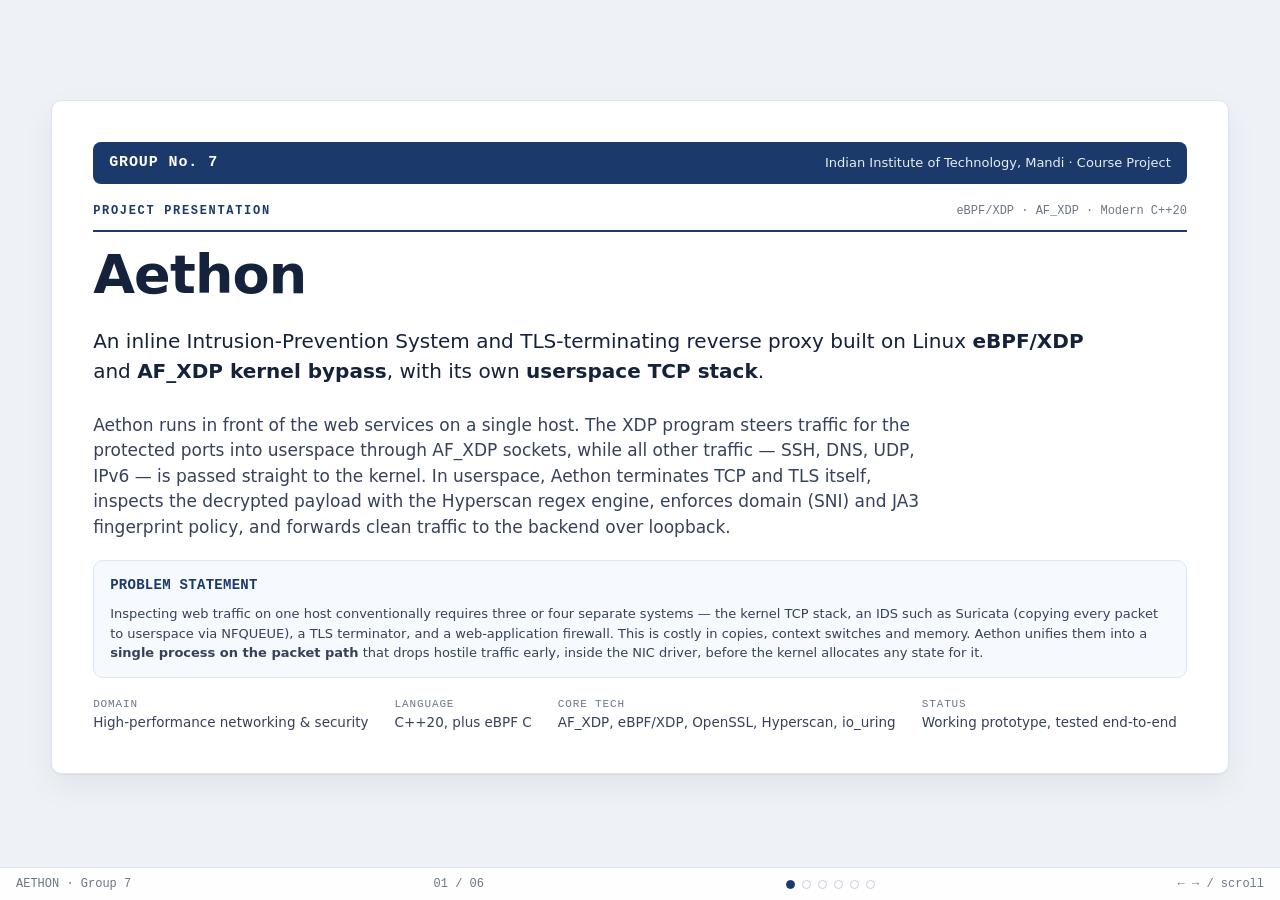
<file: present/index.html>
<!doctype html>
<html lang="en">
<head>
<meta charset="utf-8">
<meta name="viewport" content="width=device-width, initial-scale=1">
<title>Aethon — Project Presentation · Group 7</title>
<style>
  :root{
    --bg:#eef1f5; --page:#ffffff; --ink:#15223b; --body:#36415a; --muted:#6b7689;
    --line:#dfe4ec; --line2:#eaeef4; --navy:#1b3a6b; --accent:#1f6feb; --teal:#0e7c86;
    --ok:#1f8a4c; --warn:#b4690e; --bad:#c0392b;
    --mono:ui-monospace,SFMono-Regular,Menlo,Consolas,"Liberation Mono",monospace;
    --sans:"Segoe UI",system-ui,-apple-system,Roboto,Helvetica,Arial,sans-serif;
  }
  *{box-sizing:border-box}
  html,body{margin:0;height:100%}
  body{background:var(--bg);color:var(--body);font-family:var(--sans);line-height:1.5}
  .deck{height:100%;overflow-y:auto;scroll-snap-type:y mandatory;scroll-behavior:smooth}
  section.slide{min-height:100vh;scroll-snap-align:start;display:flex;justify-content:center;align-items:stretch;
    padding:clamp(16px,3vw,40px) clamp(16px,4vw,56px) 64px}
  .sheet{width:min(1180px,100%);background:var(--page);border:1px solid var(--line);border-radius:10px;
    box-shadow:0 1px 2px rgba(20,34,59,.05),0 12px 32px rgba(20,34,59,.06);
    padding:clamp(22px,3.2vw,44px);display:flex;flex-direction:column;gap:14px;align-self:center}
  .head{display:flex;justify-content:space-between;align-items:baseline;border-bottom:2px solid var(--navy);padding-bottom:10px;gap:16px;flex-wrap:wrap}
  .secno{font-family:var(--mono);font-size:12px;letter-spacing:.14em;text-transform:uppercase;color:var(--navy);font-weight:700}
  .brandmini{font-family:var(--mono);font-size:12px;color:var(--muted)}
  h1{font-size:clamp(30px,4.6vw,54px);line-height:1.08;margin:0;color:var(--ink);font-weight:800;letter-spacing:-.015em}
  h2{font-size:clamp(20px,2.7vw,30px);line-height:1.15;margin:0;color:var(--ink);font-weight:750;letter-spacing:-.01em}
  h3{margin:0 0 8px;font-size:14px;color:var(--navy);font-weight:700;font-family:var(--mono);letter-spacing:.02em;text-transform:uppercase}
  p{margin:.35em 0}
  .lead{font-size:clamp(14.5px,1.5vw,17px);color:var(--body);max-width:78ch}
  .small{font-size:13px}
  .muted{color:var(--muted)}
  .grid{display:grid;gap:14px}
  @media(min-width:780px){.g2{grid-template-columns:1fr 1fr}.g3{grid-template-columns:repeat(3,1fr)}}
  @media(min-width:1040px){.g4{grid-template-columns:repeat(4,1fr)}.g2-3{grid-template-columns:1.05fr .95fr}}
  .card{background:#fbfcfe;border:1px solid var(--line);border-radius:10px;padding:14px 16px}
  .card.alt{background:#f6f9fd;border-color:#dbe6f5}
  ul{margin:4px 0;padding-left:18px}
  li{margin:5px 0;font-size:13.5px;color:#30405d}
  li b{color:var(--ink)}
  .kv{display:flex;flex-wrap:wrap;gap:10px 26px;margin-top:4px}
  .kv div{font-size:13.5px}
  .kv .k{font-family:var(--mono);font-size:11px;letter-spacing:.08em;text-transform:uppercase;color:var(--muted)}
  .pill{display:inline-block;font-family:var(--mono);font-size:11px;color:var(--navy);background:#eef3fb;border:1px solid #d6e2f4;border-radius:999px;padding:3px 10px;margin:4px 6px 0 0}
  .ok{color:var(--ok)} .warn{color:var(--warn)} .bad{color:var(--bad)} .teal{color:var(--teal)}
  code,.mono{font-family:var(--mono)}
  .stat{display:flex;flex-wrap:wrap;gap:12px;margin-top:4px}
  .stat .box{background:#fbfcfe;border:1px solid var(--line);border-radius:10px;padding:10px 16px;min-width:140px}
  .stat .num{font-family:var(--mono);font-size:clamp(19px,2.2vw,24px);font-weight:700;color:var(--navy)}
  .stat .lbl{font-size:12px;color:var(--muted)}
  /* title group banner */
  .groupbar{display:flex;justify-content:space-between;align-items:center;gap:16px;flex-wrap:wrap;
    background:var(--navy);color:#fff;border-radius:8px;padding:10px 16px;margin-bottom:4px}
  .groupbar .g{font-family:var(--mono);font-weight:700;letter-spacing:.06em;font-size:15px}
  .groupbar .inst{font-size:13px;opacity:.9}
  /* architecture */
  .arch{display:flex;flex-direction:column;align-items:center;gap:0;margin:2px 0}
  .node{width:min(820px,100%);background:#fbfcfe;border:1px solid var(--line);border-radius:9px;padding:10px 16px}
  .node .t{font-family:var(--mono);font-size:13px;color:var(--navy);font-weight:700}
  .node .d{font-size:13px;color:#30405d;margin-top:2px}
  .node.k{background:#f3f9f4;border-color:#cfe6d4}
  .node.u{background:#f2f6fd;border-color:#d4e2f6}
  .node.x{background:#f6f3fb;border-color:#e0d6f1}
  .arrow{color:var(--muted);font-family:var(--mono);font-size:12px;padding:5px 0}
  footer.bar{position:fixed;left:0;right:0;bottom:0;display:flex;align-items:center;justify-content:space-between;
    padding:7px 16px;background:rgba(255,255,255,.9);backdrop-filter:blur(6px);border-top:1px solid var(--line);
    font-family:var(--mono);font-size:12px;color:var(--muted);z-index:10}
  .dots{display:flex;gap:7px}
  .dots button{width:9px;height:9px;border-radius:50%;border:1px solid #c3cdda;background:#fff;cursor:pointer;padding:0}
  .dots button[aria-current="true"]{background:var(--navy);border-color:var(--navy)}
  a{color:var(--accent)}
</style>
</head>
<body>
<div class="deck" id="deck">

  <!-- 1 — TITLE -->
  <section class="slide" id="s1">
    <div class="sheet">
      <div class="groupbar">
        <span class="g">GROUP No. 7</span>
        <span class="inst">Indian Institute of Technology, Mandi · Course Project</span>
      </div>
      <div class="head">
        <span class="secno">Project Presentation</span>
        <span class="brandmini">eBPF/XDP · AF_XDP · Modern C++20</span>
      </div>
      <h1>Aethon</h1>
      <p class="lead" style="font-size:clamp(16px,1.9vw,20px);color:var(--ink)">
        An inline Intrusion-Prevention System and TLS-terminating reverse proxy built on Linux
        <b>eBPF/XDP</b> and <b>AF_XDP kernel bypass</b>, with its own <b>userspace TCP stack</b>.</p>
      <p class="lead">
        Aethon runs in front of the web services on a single host. The XDP program steers traffic for the
        protected ports into userspace through AF_XDP sockets, while all other traffic — SSH, DNS, UDP, IPv6 —
        is passed straight to the kernel. In userspace, Aethon terminates TCP and TLS itself, inspects the
        decrypted payload with the Hyperscan regex engine, enforces domain (SNI) and JA3 fingerprint policy,
        and forwards clean traffic to the backend over loopback.</p>
      <div class="card alt">
        <h3>Problem statement</h3>
        <p class="small" style="margin:0">
          Inspecting web traffic on one host conventionally requires three or four separate systems — the kernel
          TCP stack, an IDS such as Suricata (copying every packet to userspace via NFQUEUE), a TLS terminator,
          and a web-application firewall. This is costly in copies, context switches and memory. Aethon unifies
          them into a <b>single process on the packet path</b> that drops hostile traffic early, inside the NIC
          driver, before the kernel allocates any state for it.</p>
      </div>
      <div class="kv">
        <div><div class="k">Domain</div>High-performance networking &amp; security</div>
        <div><div class="k">Language</div>C++20, plus eBPF C</div>
        <div><div class="k">Core tech</div>AF_XDP, eBPF/XDP, OpenSSL, Hyperscan, io_uring</div>
        <div><div class="k">Status</div>Working prototype, tested end-to-end</div>
      </div>
    </div>
  </section>

  <!-- 2 — ARCHITECTURE -->
  <section class="slide" id="s2">
    <div class="sheet">
      <div class="head"><span class="secno">02 — System Architecture</span><span class="brandmini">Dual-plane design</span></div>
      <h2>A kernel data plane and a userspace analytics/control plane</h2>
      <p class="lead">Responsibilities are split between a <b>data plane</b> that runs inside the NIC driver (eBPF/XDP)
        and a <b>userspace engine</b> connected by zero-copy shared-memory rings (AF_XDP). The data plane makes
        instant, cheap decisions; the userspace plane does the stateful, expensive work.</p>
      <div class="arch">
        <div class="node"><div class="t">Client / Internet  →  NIC driver (eth0 / veth0)</div></div>
        <div class="arrow">│  every packet</div>
        <div class="node x"><div class="t">XDP / eBPF data plane</div>
          <div class="d">Protected TCP ports → redirect to AF_XDP · TCP fragments → <b>XDP_DROP</b> · SSH / DNS / UDP / IPv6 → <b>XDP_PASS</b> to the kernel</div></div>
        <div class="arrow">│  AF_XDP RX ring — zero-copy into UMEM (no syscall, no sk_buff per packet)</div>
        <div class="node u"><div class="t">Userspace engine — one worker thread pinned per NIC queue</div>
          <div class="d">TCP state machine &amp; reassembly  →  TLS termination (OpenSSL)  →  Hyperscan DPI  →  epoll proxy to backend on 127.0.0.1</div>
          <div class="d muted">Each worker owns a private session table; a connection always returns to the same queue via the NIC's RSS hashing, so there are <b>no locks on the hot path</b>.</div></div>
        <div class="arrow">│  clean flow → backend &nbsp;&nbsp;|&nbsp;&nbsp; rule match / policy violation → RST to client</div>
        <div class="node k"><div class="t">Backend service (nginx / application)  ·  responses returned to the client via the AF_XDP TX ring</div></div>
      </div>
    </div>
  </section>

  <!-- 3 — IMPLEMENTED -->
  <section class="slide" id="s3">
    <div class="sheet">
      <div class="head"><span class="secno">03 — Work Completed</span><span class="brandmini">What is implemented</span></div>
      <h2>A functional inline security data path, built from first principles</h2>
      <div class="grid g4">
        <div class="card"><h3>Data plane · eBPF/XDP</h3><ul>
          <li>Port-based steering of protected services into AF_XDP sockets</li>
          <li>TCP-fragment dropping (a classic IDS-evasion vector)</li>
          <li>Multi-queue scaling: one AF_XDP socket and one core-pinned worker per NIC queue</li>
          <li>Zero-copy bind attempted, automatic copy-mode fallback</li></ul></div>
        <div class="card"><h3>Userspace TCP stack</h3><ul>
          <li>Three-way handshake with a SipHash-randomised ISN (RFC 6528)</li>
          <li><b>SYN cookies</b> under table pressure (stateless flood defence)</li>
          <li>Out-of-order reassembly with <b>overlap-evasion detection</b></li>
          <li>Bidirectional flow control with real window advertisement</li>
          <li>RFC 6298 retransmission timer, Reno congestion control, fast retransmit, go-back-N</li>
          <li>Graceful and half close, FIN retransmission, TCP checksum verification</li></ul></div>
        <div class="card"><h3>TLS termination</h3><ul>
          <li>Full termination via OpenSSL memory BIOs</li>
          <li>Reassembly of a ClientHello split across segments (large modern browser hellos)</li>
          <li>SNI domain blocklist, including sub-domains</li>
          <li><b>JA3 fingerprinting</b> with a per-worker rate limiter</li></ul></div>
        <div class="card"><h3>Deep packet inspection</h3><ul>
          <li>Hyperscan in <b>streaming mode</b> — detects patterns split across packets and TLS records</li>
          <li>Loads thousands of Snort/Suricata rules with a block / alert policy model</li>
          <li>Direction, unsupported-condition and weak-pattern filtering to avoid false positives</li>
          <li>Compiled rule database cached to disk: ≈45 s compile → ≈20 ms reload</li></ul></div>
      </div>
      <p class="small muted">All of the above is implemented and exercised by the test suite described in Section 04.</p>
    </div>
  </section>

  <!-- 4 — DEPTH + TESTING -->
  <section class="slide" id="s4">
    <div class="sheet">
      <div class="head"><span class="secno">04 — Engineering Depth &amp; Validation</span><span class="brandmini">Hard problems &amp; testing</span></div>
      <h2>Non-trivial problems solved, and proven by tests</h2>
      <div class="grid g2-3">
        <div class="card"><h3>Representative hard problems</h3><ul>
          <li><b>TCP overlap-evasion detection</b> (Ptacek &amp; Newsham, 1998): a retransmission that is re-cut at
              different boundaries must not be mistaken for an attack. Aethon compares only the bytes already
              buffered (via a bitmap), not the whole range — removing a false-positive that reset legitimate uploads.</li>
          <li><b>Two-way flow control &amp; backpressure</b>: the advertised receive window reflects real buffer space,
              and pressure is propagated both to the client and from the backend, preventing unbounded memory growth.</li>
          <li><b>Correct concurrency</b>: a JA3 rate limiter that was shared across worker threads was a genuine
              data race (the map's internals are not atomic even when the stored values are). It was redesigned as a
              per-worker limiter — no shared state, no locks — demonstrated with a reproduction of lost updates.</li>
          <li><b>Reliable delivery under loss</b>: exact out-of-order byte accounting, retransmission of
              unacknowledged data, and re-acknowledgement of already-received segments so senders do not stall.</li></ul></div>
        <div class="card alt"><h3>Validation strategy</h3><ul>
          <li><b>Offline unit &amp; randomized fuzz tests</b> drive the TCP reassembler directly under loss, reordering,
              duplication, stale replays and corruption — the delivered byte stream must match exactly.</li>
          <li><b>DPI coverage test</b>: every blocking rule must detect its own signature; realistic traffic and random
              uploads must not be blocked.</li>
          <li><b>JA3 limiter test</b>, including parallel-worker safety.</li>
          <li><b>End-to-end &amp; "torture" suite</b>: real clients (<code>curl</code>, <code>wrk</code>, browsers) traverse
              Aethon → nginx → a Node.js application under injected packet loss, reordering, slowloris, aborted
              transfers and spoofed SYN floods.</li>
          <li><b>Per-reason event counters</b> report exactly why any connection was reset or dropped.</li>
          <li>Everything runs from a single command: <code>tests/run_all.sh</code>.</li></ul></div>
      </div>
    </div>
  </section>

  <!-- 5 — RESULTS -->
  <section class="slide" id="s5">
    <div class="sheet">
      <div class="head"><span class="secno">05 — Results</span><span class="brandmini">Measured, with honest caveats</span></div>
      <h2>Correctness demonstrated with real clients</h2>
      <div class="grid g2">
        <div class="card"><h3>Functional correctness</h3><ul>
          <li><span class="ok">PASS</span> — byte-exact 5–20 MB transfers over both HTTP and HTTPS through the full stack.</li>
          <li><span class="ok">PASS</span> — the same transfers under injected <b>50 ms delay and 2% packet loss</b>.</li>
          <li><span class="ok">PASS</span> — survives slowloris, TLS handshake floods and <b>spoofed SYN floods</b> (SYN cookies hold) while continuing to serve legitimate clients.</li>
          <li><span class="ok">PASS</span> — deep-packet-inspection blocks malicious payloads even when split across packets or TLS records.</li>
          <li><span class="ok">PASS</span> — memory remains bounded across heavy connection churn.</li></ul></div>
        <div class="card"><h3>Throughput — illustrative, not production</h3>
          <div class="stat">
            <div class="box"><div class="num">~110k</div><div class="lbl">requests/s through Aethon (static page)</div></div>
            <div class="box"><div class="num">~104k</div><div class="lbl">requests/s, nginx direct (baseline)</div></div>
            <div class="box"><div class="num">~111 MB</div><div class="lbl">resident memory after load</div></div>
          </div>
          <p class="small muted" style="margin-top:10px">Measured on a laptop over a virtual (veth) link in generic
            XDP / copy mode. These are <b>not</b> real-NIC numbers; they show Aethon is not the bottleneck at
            ~100k req/s, not that it is faster than nginx. Native zero-copy benchmarking on real hardware is future work.</p>
        </div>
      </div>
      <p class="lead">Overall, Aethon demonstrates a <b>working userspace TCP + TLS data path serving real clients</b>
        — not hand-crafted test packets — with correct behaviour under adversarial and lossy conditions.</p>
    </div>
  </section>

  <!-- 6 — REMAINING / ROADMAP -->
  <section class="slide" id="s6">
    <div class="sheet">
      <div class="head"><span class="secno">06 — Remaining Work &amp; Roadmap</span><span class="brandmini">Toward production</span></div>
      <h2>Known limitations and a prioritised path forward</h2>
      <div class="grid g2">
        <div class="card"><h3>Current limitations</h3><ul>
          <li><b>IPv4 only</b> — IPv6 is currently passed to the kernel without inspection.</li>
          <li><b>No SACK or window scaling</b> — correct, but throughput is limited on long-distance, lossy links.</li>
          <li><b>TLS handshakes and logging run on the packet thread</b> — a handshake flood can stall the queue.</li>
          <li><b>No global memory budget or fail-open</b> — operational safety features not yet built.</li>
          <li><b>Benchmarked on veth, not on a physical NIC.</b></li></ul></div>
        <div class="card alt"><h3>Roadmap, by priority</h3><ul>
          <li><b class="bad">P0</b> — fail-open on crash (systemd unit that detaches XDP), a global memory budget, and a monitor-only mode.</li>
          <li><b class="warn">P1</b> — real-NIC loss testing, hot-reload of certificates and config, and moving TLS handshakes off the packet thread.</li>
          <li><b class="teal">P2</b> — SACK and window scaling, native zero-copy on real hardware, and a full p50/p99/p99.9 benchmark against nginx and Suricata.</li>
          <li><b class="muted">P3</b> — asynchronous logging, Prometheus metrics, and fuzzing with sanitizers in CI.</li></ul></div>
      </div>
      <div class="card alt">
        <h3>Planned — Central Control Dashboard</h3>
        <p class="small" style="margin:0 0 6px">A web-based control plane to <b>monitor, configure and control</b>
          the entire engine from one place, instead of editing files and restarting:</p>
        <ul style="margin:0">
          <li><b>Monitor</b> — live throughput, latency, session counts, memory, and the per-reason reset/drop
              event counters, with alerts.</li>
          <li><b>Configure</b> — manage protected services, DPI rule sets, SNI/JA3 policy and rate limits, with
              hot-reload (no restart, no dropped connections).</li>
          <li><b>Control</b> — start/stop and attach/detach XDP, switch monitor-only vs. blocking mode, and block
              or unblock an IP or fingerprint in one click.</li>
        </ul>
      </div>
      <p class="small muted" style="text-align:center">Group No. 7 · IIT Mandi · Thank you</p>
    </div>
  </section>

</div>

<footer class="bar">
  <span class="mono">AETHON · Group&nbsp;7</span>
  <span id="pos">01 / 06</span>
  <div class="dots" id="dots" aria-label="slides"></div>
  <span>←&nbsp;→ / scroll</span>
</footer>

<script>
(function(){
  var deck=document.getElementById('deck');
  var slides=[].slice.call(document.querySelectorAll('.slide'));
  var dots=document.getElementById('dots');
  var pos=document.getElementById('pos');
  var cur=0;
  slides.forEach(function(s,i){
    var b=document.createElement('button');
    b.setAttribute('aria-label','Go to slide '+(i+1));
    b.addEventListener('click',function(){slides[i].scrollIntoView();});
    dots.appendChild(b);
  });
  function setActive(i){
    cur=i;
    pos.textContent=('0'+(i+1)).slice(-2)+' / '+('0'+slides.length).slice(-2);
    [].forEach.call(dots.children,function(d,j){d.setAttribute('aria-current', j===i?'true':'false');});
  }
  if('IntersectionObserver' in window){
    var io=new IntersectionObserver(function(es){
      es.forEach(function(e){ if(e.isIntersecting) setActive(slides.indexOf(e.target)); });
    },{root:deck,threshold:0.55});
    slides.forEach(function(s){io.observe(s);});
  }
  document.addEventListener('keydown',function(e){
    if(['ArrowRight','ArrowDown','PageDown',' '].indexOf(e.key)>-1){e.preventDefault(); if(cur<slides.length-1) slides[cur+1].scrollIntoView();}
    else if(['ArrowLeft','ArrowUp','PageUp'].indexOf(e.key)>-1){e.preventDefault(); if(cur>0) slides[cur-1].scrollIntoView();}
  });
  setActive(0);
})();
</script>
</body>
</html>
</file>
